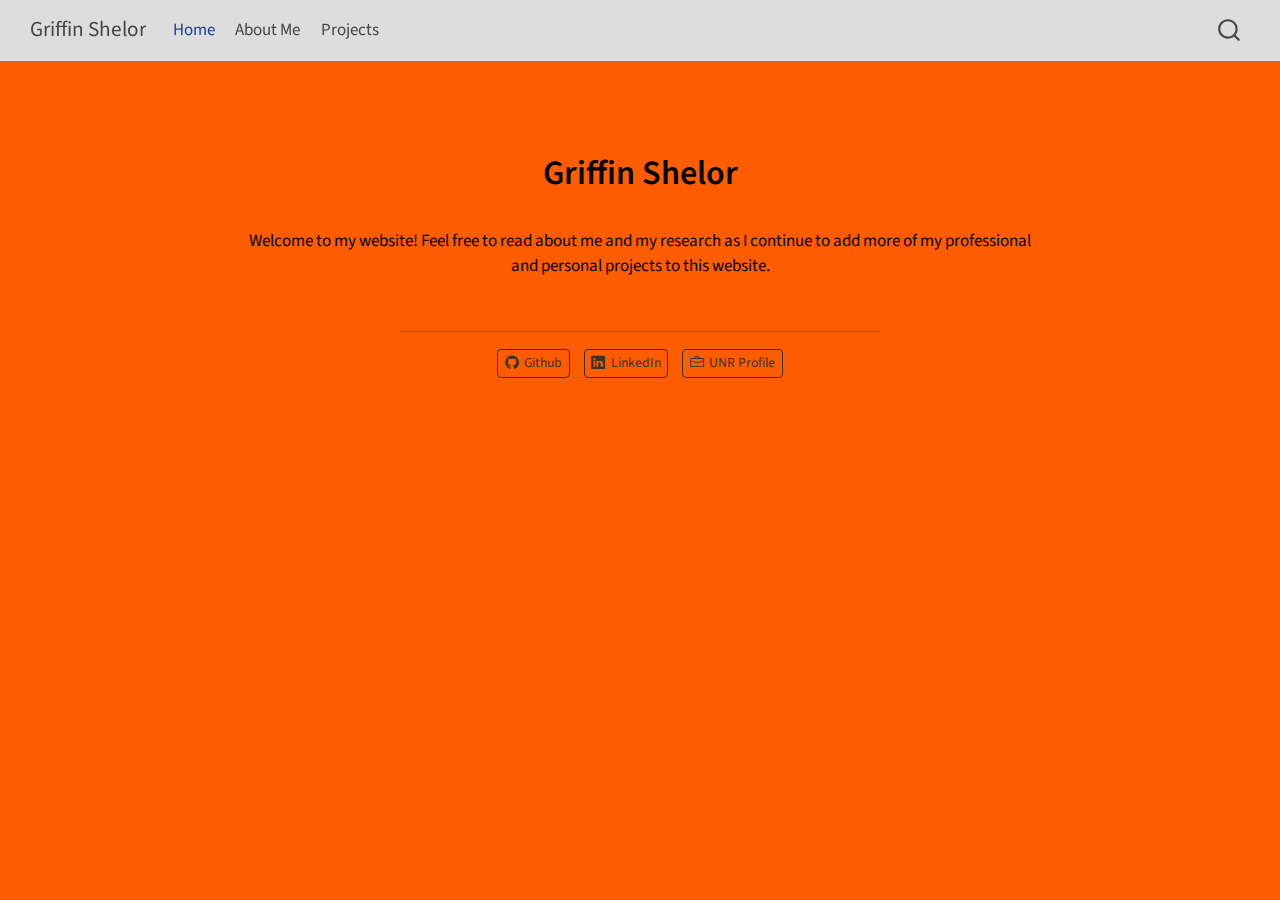
<file: docs/index.html>
<!DOCTYPE html>
<html xmlns="http://www.w3.org/1999/xhtml" lang="en" xml:lang="en"><head>

<meta charset="utf-8">
<meta name="generator" content="quarto-1.4.549">

<meta name="viewport" content="width=device-width, initial-scale=1.0, user-scalable=yes">


<title>Griffin Shelor</title>
<style>
code{white-space: pre-wrap;}
span.smallcaps{font-variant: small-caps;}
div.columns{display: flex; gap: min(4vw, 1.5em);}
div.column{flex: auto; overflow-x: auto;}
div.hanging-indent{margin-left: 1.5em; text-indent: -1.5em;}
ul.task-list{list-style: none;}
ul.task-list li input[type="checkbox"] {
  width: 0.8em;
  margin: 0 0.8em 0.2em -1em; /* quarto-specific, see https://github.com/quarto-dev/quarto-cli/issues/4556 */ 
  vertical-align: middle;
}
</style>


<script src="site_libs/quarto-nav/quarto-nav.js"></script>
<script src="site_libs/quarto-nav/headroom.min.js"></script>
<script src="site_libs/clipboard/clipboard.min.js"></script>
<script src="site_libs/quarto-search/autocomplete.umd.js"></script>
<script src="site_libs/quarto-search/fuse.min.js"></script>
<script src="site_libs/quarto-search/quarto-search.js"></script>
<meta name="quarto:offset" content="./">
<script src="site_libs/quarto-html/quarto.js"></script>
<script src="site_libs/quarto-html/popper.min.js"></script>
<script src="site_libs/quarto-html/tippy.umd.min.js"></script>
<link href="site_libs/quarto-html/tippy.css" rel="stylesheet">
<link href="site_libs/quarto-html/quarto-syntax-highlighting.css" rel="stylesheet" id="quarto-text-highlighting-styles">
<script src="site_libs/bootstrap/bootstrap.min.js"></script>
<link href="site_libs/bootstrap/bootstrap-icons.css" rel="stylesheet">
<link href="site_libs/bootstrap/bootstrap.min.css" rel="stylesheet" id="quarto-bootstrap" data-mode="light">
<script id="quarto-search-options" type="application/json">{
  "location": "navbar",
  "copy-button": false,
  "collapse-after": 3,
  "panel-placement": "end",
  "type": "overlay",
  "limit": 50,
  "keyboard-shortcut": [
    "f",
    "/",
    "s"
  ],
  "show-item-context": false,
  "language": {
    "search-no-results-text": "No results",
    "search-matching-documents-text": "matching documents",
    "search-copy-link-title": "Copy link to search",
    "search-hide-matches-text": "Hide additional matches",
    "search-more-match-text": "more match in this document",
    "search-more-matches-text": "more matches in this document",
    "search-clear-button-title": "Clear",
    "search-text-placeholder": "",
    "search-detached-cancel-button-title": "Cancel",
    "search-submit-button-title": "Submit",
    "search-label": "Search"
  }
}</script>


<link rel="stylesheet" href="styles.css">
</head>

<body class="nav-fixed fullcontent">

<div id="quarto-search-results"></div>
  <header id="quarto-header" class="headroom fixed-top">
    <nav class="navbar navbar-expand-lg " data-bs-theme="dark">
      <div class="navbar-container container-fluid">
      <div class="navbar-brand-container mx-auto">
    <a class="navbar-brand" href="./index.html">
    <span class="navbar-title">Griffin Shelor</span>
    </a>
  </div>
            <div id="quarto-search" class="" title="Search"></div>
          <button class="navbar-toggler" type="button" data-bs-toggle="collapse" data-bs-target="#navbarCollapse" aria-controls="navbarCollapse" aria-expanded="false" aria-label="Toggle navigation" onclick="if (window.quartoToggleHeadroom) { window.quartoToggleHeadroom(); }">
  <span class="navbar-toggler-icon"></span>
</button>
          <div class="collapse navbar-collapse" id="navbarCollapse">
            <ul class="navbar-nav navbar-nav-scroll me-auto">
  <li class="nav-item">
    <a class="nav-link active" href="./index.html" aria-current="page"> 
<span class="menu-text">Home</span></a>
  </li>  
  <li class="nav-item">
    <a class="nav-link" href="./about.html"> 
<span class="menu-text">About Me</span></a>
  </li>  
  <li class="nav-item">
    <a class="nav-link" href="./projects.html"> 
<span class="menu-text">Projects</span></a>
  </li>  
</ul>
          </div> <!-- /navcollapse -->
          <div class="quarto-navbar-tools">
</div>
      </div> <!-- /container-fluid -->
    </nav>
</header>
<!-- content -->
<div id="quarto-content" class="quarto-container page-columns page-rows-contents page-layout-article page-navbar">
<!-- sidebar -->
<!-- margin-sidebar -->
    
<!-- main -->
<div class="quarto-about-jolla content">
 <header id="title-block-header" class="quarto-title-block default">
<div class="quarto-title">
<h1 class="title">Griffin Shelor</h1>
</div>
<div class="quarto-title-meta">
  </div>
</header><main class="content" id="quarto-document-content">
<p>Welcome to my website! Feel free to read about me and my research as I continue to add more of my professional and personal projects to this website.</p>


</main> 
  <hr class="about-sep">
   <div class="about-links">
  <a href="https://github.com/gshelor" class="about-link" rel="" target="">
    <i class="bi bi-github"></i>
     <span class="about-link-text">Github</span>
  </a>
  <a href="https://www.linkedin.com/in/griffinshelor/" class="about-link" rel="" target="">
    <i class="bi bi-linkedin"></i>
     <span class="about-link-text">LinkedIn</span>
  </a>
  <a href="https://www.unr.edu/geography/people/griffin-shelor" class="about-link" rel="" target="">
    <i class="bi bi-briefcase"></i>
     <span class="about-link-text">UNR Profile</span>
  </a>
</div>
</div>
 <!-- /main -->
<script id="quarto-html-after-body" type="application/javascript">
window.document.addEventListener("DOMContentLoaded", function (event) {
  const toggleBodyColorMode = (bsSheetEl) => {
    const mode = bsSheetEl.getAttribute("data-mode");
    const bodyEl = window.document.querySelector("body");
    if (mode === "dark") {
      bodyEl.classList.add("quarto-dark");
      bodyEl.classList.remove("quarto-light");
    } else {
      bodyEl.classList.add("quarto-light");
      bodyEl.classList.remove("quarto-dark");
    }
  }
  const toggleBodyColorPrimary = () => {
    const bsSheetEl = window.document.querySelector("link#quarto-bootstrap");
    if (bsSheetEl) {
      toggleBodyColorMode(bsSheetEl);
    }
  }
  toggleBodyColorPrimary();  
  const isCodeAnnotation = (el) => {
    for (const clz of el.classList) {
      if (clz.startsWith('code-annotation-')) {                     
        return true;
      }
    }
    return false;
  }
  const clipboard = new window.ClipboardJS('.code-copy-button', {
    text: function(trigger) {
      const codeEl = trigger.previousElementSibling.cloneNode(true);
      for (const childEl of codeEl.children) {
        if (isCodeAnnotation(childEl)) {
          childEl.remove();
        }
      }
      return codeEl.innerText;
    }
  });
  clipboard.on('success', function(e) {
    // button target
    const button = e.trigger;
    // don't keep focus
    button.blur();
    // flash "checked"
    button.classList.add('code-copy-button-checked');
    var currentTitle = button.getAttribute("title");
    button.setAttribute("title", "Copied!");
    let tooltip;
    if (window.bootstrap) {
      button.setAttribute("data-bs-toggle", "tooltip");
      button.setAttribute("data-bs-placement", "left");
      button.setAttribute("data-bs-title", "Copied!");
      tooltip = new bootstrap.Tooltip(button, 
        { trigger: "manual", 
          customClass: "code-copy-button-tooltip",
          offset: [0, -8]});
      tooltip.show();    
    }
    setTimeout(function() {
      if (tooltip) {
        tooltip.hide();
        button.removeAttribute("data-bs-title");
        button.removeAttribute("data-bs-toggle");
        button.removeAttribute("data-bs-placement");
      }
      button.setAttribute("title", currentTitle);
      button.classList.remove('code-copy-button-checked');
    }, 1000);
    // clear code selection
    e.clearSelection();
  });
  function tippyHover(el, contentFn, onTriggerFn, onUntriggerFn) {
    const config = {
      allowHTML: true,
      maxWidth: 500,
      delay: 100,
      arrow: false,
      appendTo: function(el) {
          return el.parentElement;
      },
      interactive: true,
      interactiveBorder: 10,
      theme: 'quarto',
      placement: 'bottom-start',
    };
    if (contentFn) {
      config.content = contentFn;
    }
    if (onTriggerFn) {
      config.onTrigger = onTriggerFn;
    }
    if (onUntriggerFn) {
      config.onUntrigger = onUntriggerFn;
    }
    window.tippy(el, config); 
  }
  const noterefs = window.document.querySelectorAll('a[role="doc-noteref"]');
  for (var i=0; i<noterefs.length; i++) {
    const ref = noterefs[i];
    tippyHover(ref, function() {
      // use id or data attribute instead here
      let href = ref.getAttribute('data-footnote-href') || ref.getAttribute('href');
      try { href = new URL(href).hash; } catch {}
      const id = href.replace(/^#\/?/, "");
      const note = window.document.getElementById(id);
      return note.innerHTML;
    });
  }
  const xrefs = window.document.querySelectorAll('a.quarto-xref');
  const processXRef = (id, note) => {
    // Strip column container classes
    const stripColumnClz = (el) => {
      el.classList.remove("page-full", "page-columns");
      if (el.children) {
        for (const child of el.children) {
          stripColumnClz(child);
        }
      }
    }
    stripColumnClz(note)
    if (id === null || id.startsWith('sec-')) {
      // Special case sections, only their first couple elements
      const container = document.createElement("div");
      if (note.children && note.children.length > 2) {
        container.appendChild(note.children[0].cloneNode(true));
        for (let i = 1; i < note.children.length; i++) {
          const child = note.children[i];
          if (child.tagName === "P" && child.innerText === "") {
            continue;
          } else {
            container.appendChild(child.cloneNode(true));
            break;
          }
        }
        if (window.Quarto?.typesetMath) {
          window.Quarto.typesetMath(container);
        }
        return container.innerHTML
      } else {
        if (window.Quarto?.typesetMath) {
          window.Quarto.typesetMath(note);
        }
        return note.innerHTML;
      }
    } else {
      // Remove any anchor links if they are present
      const anchorLink = note.querySelector('a.anchorjs-link');
      if (anchorLink) {
        anchorLink.remove();
      }
      if (window.Quarto?.typesetMath) {
        window.Quarto.typesetMath(note);
      }
      // TODO in 1.5, we should make sure this works without a callout special case
      if (note.classList.contains("callout")) {
        return note.outerHTML;
      } else {
        return note.innerHTML;
      }
    }
  }
  for (var i=0; i<xrefs.length; i++) {
    const xref = xrefs[i];
    tippyHover(xref, undefined, function(instance) {
      instance.disable();
      let url = xref.getAttribute('href');
      let hash = undefined; 
      if (url.startsWith('#')) {
        hash = url;
      } else {
        try { hash = new URL(url).hash; } catch {}
      }
      if (hash) {
        const id = hash.replace(/^#\/?/, "");
        const note = window.document.getElementById(id);
        if (note !== null) {
          try {
            const html = processXRef(id, note.cloneNode(true));
            instance.setContent(html);
          } finally {
            instance.enable();
            instance.show();
          }
        } else {
          // See if we can fetch this
          fetch(url.split('#')[0])
          .then(res => res.text())
          .then(html => {
            const parser = new DOMParser();
            const htmlDoc = parser.parseFromString(html, "text/html");
            const note = htmlDoc.getElementById(id);
            if (note !== null) {
              const html = processXRef(id, note);
              instance.setContent(html);
            } 
          }).finally(() => {
            instance.enable();
            instance.show();
          });
        }
      } else {
        // See if we can fetch a full url (with no hash to target)
        // This is a special case and we should probably do some content thinning / targeting
        fetch(url)
        .then(res => res.text())
        .then(html => {
          const parser = new DOMParser();
          const htmlDoc = parser.parseFromString(html, "text/html");
          const note = htmlDoc.querySelector('main.content');
          if (note !== null) {
            // This should only happen for chapter cross references
            // (since there is no id in the URL)
            // remove the first header
            if (note.children.length > 0 && note.children[0].tagName === "HEADER") {
              note.children[0].remove();
            }
            const html = processXRef(null, note);
            instance.setContent(html);
          } 
        }).finally(() => {
          instance.enable();
          instance.show();
        });
      }
    }, function(instance) {
    });
  }
      let selectedAnnoteEl;
      const selectorForAnnotation = ( cell, annotation) => {
        let cellAttr = 'data-code-cell="' + cell + '"';
        let lineAttr = 'data-code-annotation="' +  annotation + '"';
        const selector = 'span[' + cellAttr + '][' + lineAttr + ']';
        return selector;
      }
      const selectCodeLines = (annoteEl) => {
        const doc = window.document;
        const targetCell = annoteEl.getAttribute("data-target-cell");
        const targetAnnotation = annoteEl.getAttribute("data-target-annotation");
        const annoteSpan = window.document.querySelector(selectorForAnnotation(targetCell, targetAnnotation));
        const lines = annoteSpan.getAttribute("data-code-lines").split(",");
        const lineIds = lines.map((line) => {
          return targetCell + "-" + line;
        })
        let top = null;
        let height = null;
        let parent = null;
        if (lineIds.length > 0) {
            //compute the position of the single el (top and bottom and make a div)
            const el = window.document.getElementById(lineIds[0]);
            top = el.offsetTop;
            height = el.offsetHeight;
            parent = el.parentElement.parentElement;
          if (lineIds.length > 1) {
            const lastEl = window.document.getElementById(lineIds[lineIds.length - 1]);
            const bottom = lastEl.offsetTop + lastEl.offsetHeight;
            height = bottom - top;
          }
          if (top !== null && height !== null && parent !== null) {
            // cook up a div (if necessary) and position it 
            let div = window.document.getElementById("code-annotation-line-highlight");
            if (div === null) {
              div = window.document.createElement("div");
              div.setAttribute("id", "code-annotation-line-highlight");
              div.style.position = 'absolute';
              parent.appendChild(div);
            }
            div.style.top = top - 2 + "px";
            div.style.height = height + 4 + "px";
            div.style.left = 0;
            let gutterDiv = window.document.getElementById("code-annotation-line-highlight-gutter");
            if (gutterDiv === null) {
              gutterDiv = window.document.createElement("div");
              gutterDiv.setAttribute("id", "code-annotation-line-highlight-gutter");
              gutterDiv.style.position = 'absolute';
              const codeCell = window.document.getElementById(targetCell);
              const gutter = codeCell.querySelector('.code-annotation-gutter');
              gutter.appendChild(gutterDiv);
            }
            gutterDiv.style.top = top - 2 + "px";
            gutterDiv.style.height = height + 4 + "px";
          }
          selectedAnnoteEl = annoteEl;
        }
      };
      const unselectCodeLines = () => {
        const elementsIds = ["code-annotation-line-highlight", "code-annotation-line-highlight-gutter"];
        elementsIds.forEach((elId) => {
          const div = window.document.getElementById(elId);
          if (div) {
            div.remove();
          }
        });
        selectedAnnoteEl = undefined;
      };
        // Handle positioning of the toggle
    window.addEventListener(
      "resize",
      throttle(() => {
        elRect = undefined;
        if (selectedAnnoteEl) {
          selectCodeLines(selectedAnnoteEl);
        }
      }, 10)
    );
    function throttle(fn, ms) {
    let throttle = false;
    let timer;
      return (...args) => {
        if(!throttle) { // first call gets through
            fn.apply(this, args);
            throttle = true;
        } else { // all the others get throttled
            if(timer) clearTimeout(timer); // cancel #2
            timer = setTimeout(() => {
              fn.apply(this, args);
              timer = throttle = false;
            }, ms);
        }
      };
    }
      // Attach click handler to the DT
      const annoteDls = window.document.querySelectorAll('dt[data-target-cell]');
      for (const annoteDlNode of annoteDls) {
        annoteDlNode.addEventListener('click', (event) => {
          const clickedEl = event.target;
          if (clickedEl !== selectedAnnoteEl) {
            unselectCodeLines();
            const activeEl = window.document.querySelector('dt[data-target-cell].code-annotation-active');
            if (activeEl) {
              activeEl.classList.remove('code-annotation-active');
            }
            selectCodeLines(clickedEl);
            clickedEl.classList.add('code-annotation-active');
          } else {
            // Unselect the line
            unselectCodeLines();
            clickedEl.classList.remove('code-annotation-active');
          }
        });
      }
  const findCites = (el) => {
    const parentEl = el.parentElement;
    if (parentEl) {
      const cites = parentEl.dataset.cites;
      if (cites) {
        return {
          el,
          cites: cites.split(' ')
        };
      } else {
        return findCites(el.parentElement)
      }
    } else {
      return undefined;
    }
  };
  var bibliorefs = window.document.querySelectorAll('a[role="doc-biblioref"]');
  for (var i=0; i<bibliorefs.length; i++) {
    const ref = bibliorefs[i];
    const citeInfo = findCites(ref);
    if (citeInfo) {
      tippyHover(citeInfo.el, function() {
        var popup = window.document.createElement('div');
        citeInfo.cites.forEach(function(cite) {
          var citeDiv = window.document.createElement('div');
          citeDiv.classList.add('hanging-indent');
          citeDiv.classList.add('csl-entry');
          var biblioDiv = window.document.getElementById('ref-' + cite);
          if (biblioDiv) {
            citeDiv.innerHTML = biblioDiv.innerHTML;
          }
          popup.appendChild(citeDiv);
        });
        return popup.innerHTML;
      });
    }
  }
});
</script>
</div> <!-- /content -->




</body></html>
</file>
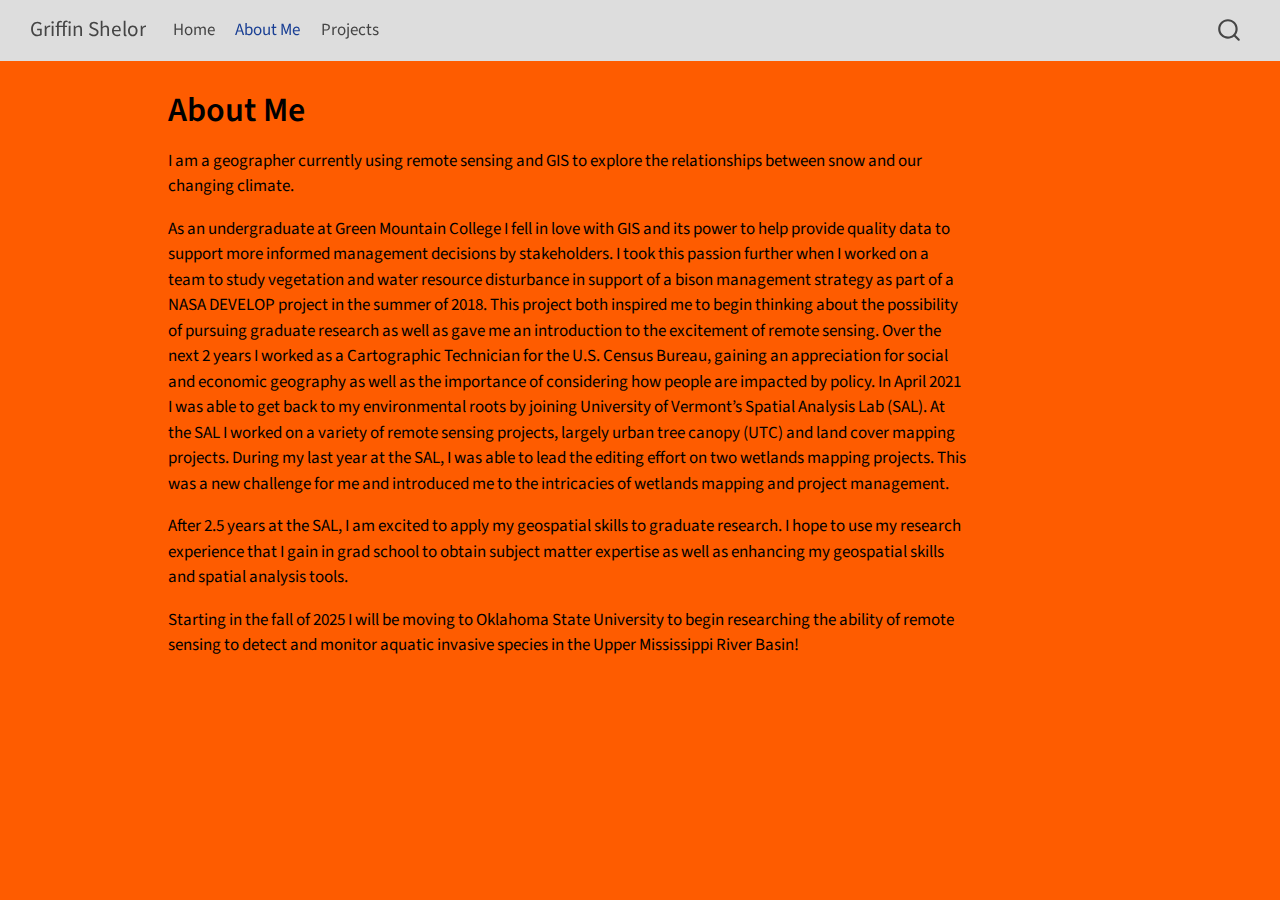
<file: docs/about.html>
<!DOCTYPE html>
<html xmlns="http://www.w3.org/1999/xhtml" lang="en" xml:lang="en"><head>

<meta charset="utf-8">
<meta name="generator" content="quarto-1.4.549">

<meta name="viewport" content="width=device-width, initial-scale=1.0, user-scalable=yes">


<title>Griffin Shelor - About Me</title>
<style>
code{white-space: pre-wrap;}
span.smallcaps{font-variant: small-caps;}
div.columns{display: flex; gap: min(4vw, 1.5em);}
div.column{flex: auto; overflow-x: auto;}
div.hanging-indent{margin-left: 1.5em; text-indent: -1.5em;}
ul.task-list{list-style: none;}
ul.task-list li input[type="checkbox"] {
  width: 0.8em;
  margin: 0 0.8em 0.2em -1em; /* quarto-specific, see https://github.com/quarto-dev/quarto-cli/issues/4556 */ 
  vertical-align: middle;
}
</style>


<script src="site_libs/quarto-nav/quarto-nav.js"></script>
<script src="site_libs/quarto-nav/headroom.min.js"></script>
<script src="site_libs/clipboard/clipboard.min.js"></script>
<script src="site_libs/quarto-search/autocomplete.umd.js"></script>
<script src="site_libs/quarto-search/fuse.min.js"></script>
<script src="site_libs/quarto-search/quarto-search.js"></script>
<meta name="quarto:offset" content="./">
<script src="site_libs/quarto-html/quarto.js"></script>
<script src="site_libs/quarto-html/popper.min.js"></script>
<script src="site_libs/quarto-html/tippy.umd.min.js"></script>
<script src="site_libs/quarto-html/anchor.min.js"></script>
<link href="site_libs/quarto-html/tippy.css" rel="stylesheet">
<link href="site_libs/quarto-html/quarto-syntax-highlighting.css" rel="stylesheet" id="quarto-text-highlighting-styles">
<script src="site_libs/bootstrap/bootstrap.min.js"></script>
<link href="site_libs/bootstrap/bootstrap-icons.css" rel="stylesheet">
<link href="site_libs/bootstrap/bootstrap.min.css" rel="stylesheet" id="quarto-bootstrap" data-mode="light">
<script id="quarto-search-options" type="application/json">{
  "location": "navbar",
  "copy-button": false,
  "collapse-after": 3,
  "panel-placement": "end",
  "type": "overlay",
  "limit": 50,
  "keyboard-shortcut": [
    "f",
    "/",
    "s"
  ],
  "show-item-context": false,
  "language": {
    "search-no-results-text": "No results",
    "search-matching-documents-text": "matching documents",
    "search-copy-link-title": "Copy link to search",
    "search-hide-matches-text": "Hide additional matches",
    "search-more-match-text": "more match in this document",
    "search-more-matches-text": "more matches in this document",
    "search-clear-button-title": "Clear",
    "search-text-placeholder": "",
    "search-detached-cancel-button-title": "Cancel",
    "search-submit-button-title": "Submit",
    "search-label": "Search"
  }
}</script>


<link rel="stylesheet" href="styles.css">
</head>

<body class="nav-fixed">

<div id="quarto-search-results"></div>
  <header id="quarto-header" class="headroom fixed-top">
    <nav class="navbar navbar-expand-lg " data-bs-theme="dark">
      <div class="navbar-container container-fluid">
      <div class="navbar-brand-container mx-auto">
    <a class="navbar-brand" href="./index.html">
    <span class="navbar-title">Griffin Shelor</span>
    </a>
  </div>
            <div id="quarto-search" class="" title="Search"></div>
          <button class="navbar-toggler" type="button" data-bs-toggle="collapse" data-bs-target="#navbarCollapse" aria-controls="navbarCollapse" aria-expanded="false" aria-label="Toggle navigation" onclick="if (window.quartoToggleHeadroom) { window.quartoToggleHeadroom(); }">
  <span class="navbar-toggler-icon"></span>
</button>
          <div class="collapse navbar-collapse" id="navbarCollapse">
            <ul class="navbar-nav navbar-nav-scroll me-auto">
  <li class="nav-item">
    <a class="nav-link" href="./index.html"> 
<span class="menu-text">Home</span></a>
  </li>  
  <li class="nav-item">
    <a class="nav-link active" href="./about.html" aria-current="page"> 
<span class="menu-text">About Me</span></a>
  </li>  
  <li class="nav-item">
    <a class="nav-link" href="./projects.html"> 
<span class="menu-text">Projects</span></a>
  </li>  
</ul>
          </div> <!-- /navcollapse -->
          <div class="quarto-navbar-tools">
</div>
      </div> <!-- /container-fluid -->
    </nav>
</header>
<!-- content -->
<div id="quarto-content" class="quarto-container page-columns page-rows-contents page-layout-article page-navbar">
<!-- sidebar -->
<!-- margin-sidebar -->
    <div id="quarto-margin-sidebar" class="sidebar margin-sidebar">
        
    </div>
<!-- main -->
<main class="content" id="quarto-document-content">

<header id="title-block-header" class="quarto-title-block default">
<div class="quarto-title">
<h1 class="title">About Me</h1>
</div>



<div class="quarto-title-meta">

    
  
    
  </div>
  


</header>


<p>I am a geographer currently using remote sensing and GIS to explore the relationships between snow and our changing climate.</p>
<p>As an undergraduate at Green Mountain College I fell in love with GIS and its power to help provide quality data to support more informed management decisions by stakeholders. I took this passion further when I worked on a team to study vegetation and water resource disturbance in support of a bison management strategy as part of a NASA DEVELOP project in the summer of 2018. This project both inspired me to begin thinking about the possibility of pursuing graduate research as well as gave me an introduction to the excitement of remote sensing. Over the next 2 years I worked as a Cartographic Technician for the U.S. Census Bureau, gaining an appreciation for social and economic geography as well as the importance of considering how people are impacted by policy. In April 2021 I was able to get back to my environmental roots by joining University of Vermont’s Spatial Analysis Lab (SAL). At the SAL I worked on a variety of remote sensing projects, largely urban tree canopy (UTC) and land cover mapping projects. During my last year at the SAL, I was able to lead the editing effort on two wetlands mapping projects. This was a new challenge for me and introduced me to the intricacies of wetlands mapping and project management.</p>
<p>After 2.5 years at the SAL, I am excited to apply my geospatial skills to graduate research. I hope to use my research experience that I gain in grad school to obtain subject matter expertise as well as enhancing my geospatial skills and spatial analysis tools.</p>
<p>Starting in the fall of 2025 I will be moving to Oklahoma State University to begin researching the ability of remote sensing to detect and monitor aquatic invasive species in the Upper Mississippi River Basin!</p>



</main> <!-- /main -->
<script id="quarto-html-after-body" type="application/javascript">
window.document.addEventListener("DOMContentLoaded", function (event) {
  const toggleBodyColorMode = (bsSheetEl) => {
    const mode = bsSheetEl.getAttribute("data-mode");
    const bodyEl = window.document.querySelector("body");
    if (mode === "dark") {
      bodyEl.classList.add("quarto-dark");
      bodyEl.classList.remove("quarto-light");
    } else {
      bodyEl.classList.add("quarto-light");
      bodyEl.classList.remove("quarto-dark");
    }
  }
  const toggleBodyColorPrimary = () => {
    const bsSheetEl = window.document.querySelector("link#quarto-bootstrap");
    if (bsSheetEl) {
      toggleBodyColorMode(bsSheetEl);
    }
  }
  toggleBodyColorPrimary();  
  const icon = "";
  const anchorJS = new window.AnchorJS();
  anchorJS.options = {
    placement: 'right',
    icon: icon
  };
  anchorJS.add('.anchored');
  const isCodeAnnotation = (el) => {
    for (const clz of el.classList) {
      if (clz.startsWith('code-annotation-')) {                     
        return true;
      }
    }
    return false;
  }
  const clipboard = new window.ClipboardJS('.code-copy-button', {
    text: function(trigger) {
      const codeEl = trigger.previousElementSibling.cloneNode(true);
      for (const childEl of codeEl.children) {
        if (isCodeAnnotation(childEl)) {
          childEl.remove();
        }
      }
      return codeEl.innerText;
    }
  });
  clipboard.on('success', function(e) {
    // button target
    const button = e.trigger;
    // don't keep focus
    button.blur();
    // flash "checked"
    button.classList.add('code-copy-button-checked');
    var currentTitle = button.getAttribute("title");
    button.setAttribute("title", "Copied!");
    let tooltip;
    if (window.bootstrap) {
      button.setAttribute("data-bs-toggle", "tooltip");
      button.setAttribute("data-bs-placement", "left");
      button.setAttribute("data-bs-title", "Copied!");
      tooltip = new bootstrap.Tooltip(button, 
        { trigger: "manual", 
          customClass: "code-copy-button-tooltip",
          offset: [0, -8]});
      tooltip.show();    
    }
    setTimeout(function() {
      if (tooltip) {
        tooltip.hide();
        button.removeAttribute("data-bs-title");
        button.removeAttribute("data-bs-toggle");
        button.removeAttribute("data-bs-placement");
      }
      button.setAttribute("title", currentTitle);
      button.classList.remove('code-copy-button-checked');
    }, 1000);
    // clear code selection
    e.clearSelection();
  });
  function tippyHover(el, contentFn, onTriggerFn, onUntriggerFn) {
    const config = {
      allowHTML: true,
      maxWidth: 500,
      delay: 100,
      arrow: false,
      appendTo: function(el) {
          return el.parentElement;
      },
      interactive: true,
      interactiveBorder: 10,
      theme: 'quarto',
      placement: 'bottom-start',
    };
    if (contentFn) {
      config.content = contentFn;
    }
    if (onTriggerFn) {
      config.onTrigger = onTriggerFn;
    }
    if (onUntriggerFn) {
      config.onUntrigger = onUntriggerFn;
    }
    window.tippy(el, config); 
  }
  const noterefs = window.document.querySelectorAll('a[role="doc-noteref"]');
  for (var i=0; i<noterefs.length; i++) {
    const ref = noterefs[i];
    tippyHover(ref, function() {
      // use id or data attribute instead here
      let href = ref.getAttribute('data-footnote-href') || ref.getAttribute('href');
      try { href = new URL(href).hash; } catch {}
      const id = href.replace(/^#\/?/, "");
      const note = window.document.getElementById(id);
      return note.innerHTML;
    });
  }
  const xrefs = window.document.querySelectorAll('a.quarto-xref');
  const processXRef = (id, note) => {
    // Strip column container classes
    const stripColumnClz = (el) => {
      el.classList.remove("page-full", "page-columns");
      if (el.children) {
        for (const child of el.children) {
          stripColumnClz(child);
        }
      }
    }
    stripColumnClz(note)
    if (id === null || id.startsWith('sec-')) {
      // Special case sections, only their first couple elements
      const container = document.createElement("div");
      if (note.children && note.children.length > 2) {
        container.appendChild(note.children[0].cloneNode(true));
        for (let i = 1; i < note.children.length; i++) {
          const child = note.children[i];
          if (child.tagName === "P" && child.innerText === "") {
            continue;
          } else {
            container.appendChild(child.cloneNode(true));
            break;
          }
        }
        if (window.Quarto?.typesetMath) {
          window.Quarto.typesetMath(container);
        }
        return container.innerHTML
      } else {
        if (window.Quarto?.typesetMath) {
          window.Quarto.typesetMath(note);
        }
        return note.innerHTML;
      }
    } else {
      // Remove any anchor links if they are present
      const anchorLink = note.querySelector('a.anchorjs-link');
      if (anchorLink) {
        anchorLink.remove();
      }
      if (window.Quarto?.typesetMath) {
        window.Quarto.typesetMath(note);
      }
      // TODO in 1.5, we should make sure this works without a callout special case
      if (note.classList.contains("callout")) {
        return note.outerHTML;
      } else {
        return note.innerHTML;
      }
    }
  }
  for (var i=0; i<xrefs.length; i++) {
    const xref = xrefs[i];
    tippyHover(xref, undefined, function(instance) {
      instance.disable();
      let url = xref.getAttribute('href');
      let hash = undefined; 
      if (url.startsWith('#')) {
        hash = url;
      } else {
        try { hash = new URL(url).hash; } catch {}
      }
      if (hash) {
        const id = hash.replace(/^#\/?/, "");
        const note = window.document.getElementById(id);
        if (note !== null) {
          try {
            const html = processXRef(id, note.cloneNode(true));
            instance.setContent(html);
          } finally {
            instance.enable();
            instance.show();
          }
        } else {
          // See if we can fetch this
          fetch(url.split('#')[0])
          .then(res => res.text())
          .then(html => {
            const parser = new DOMParser();
            const htmlDoc = parser.parseFromString(html, "text/html");
            const note = htmlDoc.getElementById(id);
            if (note !== null) {
              const html = processXRef(id, note);
              instance.setContent(html);
            } 
          }).finally(() => {
            instance.enable();
            instance.show();
          });
        }
      } else {
        // See if we can fetch a full url (with no hash to target)
        // This is a special case and we should probably do some content thinning / targeting
        fetch(url)
        .then(res => res.text())
        .then(html => {
          const parser = new DOMParser();
          const htmlDoc = parser.parseFromString(html, "text/html");
          const note = htmlDoc.querySelector('main.content');
          if (note !== null) {
            // This should only happen for chapter cross references
            // (since there is no id in the URL)
            // remove the first header
            if (note.children.length > 0 && note.children[0].tagName === "HEADER") {
              note.children[0].remove();
            }
            const html = processXRef(null, note);
            instance.setContent(html);
          } 
        }).finally(() => {
          instance.enable();
          instance.show();
        });
      }
    }, function(instance) {
    });
  }
      let selectedAnnoteEl;
      const selectorForAnnotation = ( cell, annotation) => {
        let cellAttr = 'data-code-cell="' + cell + '"';
        let lineAttr = 'data-code-annotation="' +  annotation + '"';
        const selector = 'span[' + cellAttr + '][' + lineAttr + ']';
        return selector;
      }
      const selectCodeLines = (annoteEl) => {
        const doc = window.document;
        const targetCell = annoteEl.getAttribute("data-target-cell");
        const targetAnnotation = annoteEl.getAttribute("data-target-annotation");
        const annoteSpan = window.document.querySelector(selectorForAnnotation(targetCell, targetAnnotation));
        const lines = annoteSpan.getAttribute("data-code-lines").split(",");
        const lineIds = lines.map((line) => {
          return targetCell + "-" + line;
        })
        let top = null;
        let height = null;
        let parent = null;
        if (lineIds.length > 0) {
            //compute the position of the single el (top and bottom and make a div)
            const el = window.document.getElementById(lineIds[0]);
            top = el.offsetTop;
            height = el.offsetHeight;
            parent = el.parentElement.parentElement;
          if (lineIds.length > 1) {
            const lastEl = window.document.getElementById(lineIds[lineIds.length - 1]);
            const bottom = lastEl.offsetTop + lastEl.offsetHeight;
            height = bottom - top;
          }
          if (top !== null && height !== null && parent !== null) {
            // cook up a div (if necessary) and position it 
            let div = window.document.getElementById("code-annotation-line-highlight");
            if (div === null) {
              div = window.document.createElement("div");
              div.setAttribute("id", "code-annotation-line-highlight");
              div.style.position = 'absolute';
              parent.appendChild(div);
            }
            div.style.top = top - 2 + "px";
            div.style.height = height + 4 + "px";
            div.style.left = 0;
            let gutterDiv = window.document.getElementById("code-annotation-line-highlight-gutter");
            if (gutterDiv === null) {
              gutterDiv = window.document.createElement("div");
              gutterDiv.setAttribute("id", "code-annotation-line-highlight-gutter");
              gutterDiv.style.position = 'absolute';
              const codeCell = window.document.getElementById(targetCell);
              const gutter = codeCell.querySelector('.code-annotation-gutter');
              gutter.appendChild(gutterDiv);
            }
            gutterDiv.style.top = top - 2 + "px";
            gutterDiv.style.height = height + 4 + "px";
          }
          selectedAnnoteEl = annoteEl;
        }
      };
      const unselectCodeLines = () => {
        const elementsIds = ["code-annotation-line-highlight", "code-annotation-line-highlight-gutter"];
        elementsIds.forEach((elId) => {
          const div = window.document.getElementById(elId);
          if (div) {
            div.remove();
          }
        });
        selectedAnnoteEl = undefined;
      };
        // Handle positioning of the toggle
    window.addEventListener(
      "resize",
      throttle(() => {
        elRect = undefined;
        if (selectedAnnoteEl) {
          selectCodeLines(selectedAnnoteEl);
        }
      }, 10)
    );
    function throttle(fn, ms) {
    let throttle = false;
    let timer;
      return (...args) => {
        if(!throttle) { // first call gets through
            fn.apply(this, args);
            throttle = true;
        } else { // all the others get throttled
            if(timer) clearTimeout(timer); // cancel #2
            timer = setTimeout(() => {
              fn.apply(this, args);
              timer = throttle = false;
            }, ms);
        }
      };
    }
      // Attach click handler to the DT
      const annoteDls = window.document.querySelectorAll('dt[data-target-cell]');
      for (const annoteDlNode of annoteDls) {
        annoteDlNode.addEventListener('click', (event) => {
          const clickedEl = event.target;
          if (clickedEl !== selectedAnnoteEl) {
            unselectCodeLines();
            const activeEl = window.document.querySelector('dt[data-target-cell].code-annotation-active');
            if (activeEl) {
              activeEl.classList.remove('code-annotation-active');
            }
            selectCodeLines(clickedEl);
            clickedEl.classList.add('code-annotation-active');
          } else {
            // Unselect the line
            unselectCodeLines();
            clickedEl.classList.remove('code-annotation-active');
          }
        });
      }
  const findCites = (el) => {
    const parentEl = el.parentElement;
    if (parentEl) {
      const cites = parentEl.dataset.cites;
      if (cites) {
        return {
          el,
          cites: cites.split(' ')
        };
      } else {
        return findCites(el.parentElement)
      }
    } else {
      return undefined;
    }
  };
  var bibliorefs = window.document.querySelectorAll('a[role="doc-biblioref"]');
  for (var i=0; i<bibliorefs.length; i++) {
    const ref = bibliorefs[i];
    const citeInfo = findCites(ref);
    if (citeInfo) {
      tippyHover(citeInfo.el, function() {
        var popup = window.document.createElement('div');
        citeInfo.cites.forEach(function(cite) {
          var citeDiv = window.document.createElement('div');
          citeDiv.classList.add('hanging-indent');
          citeDiv.classList.add('csl-entry');
          var biblioDiv = window.document.getElementById('ref-' + cite);
          if (biblioDiv) {
            citeDiv.innerHTML = biblioDiv.innerHTML;
          }
          popup.appendChild(citeDiv);
        });
        return popup.innerHTML;
      });
    }
  }
});
</script>
</div> <!-- /content -->




</body></html>
</file>
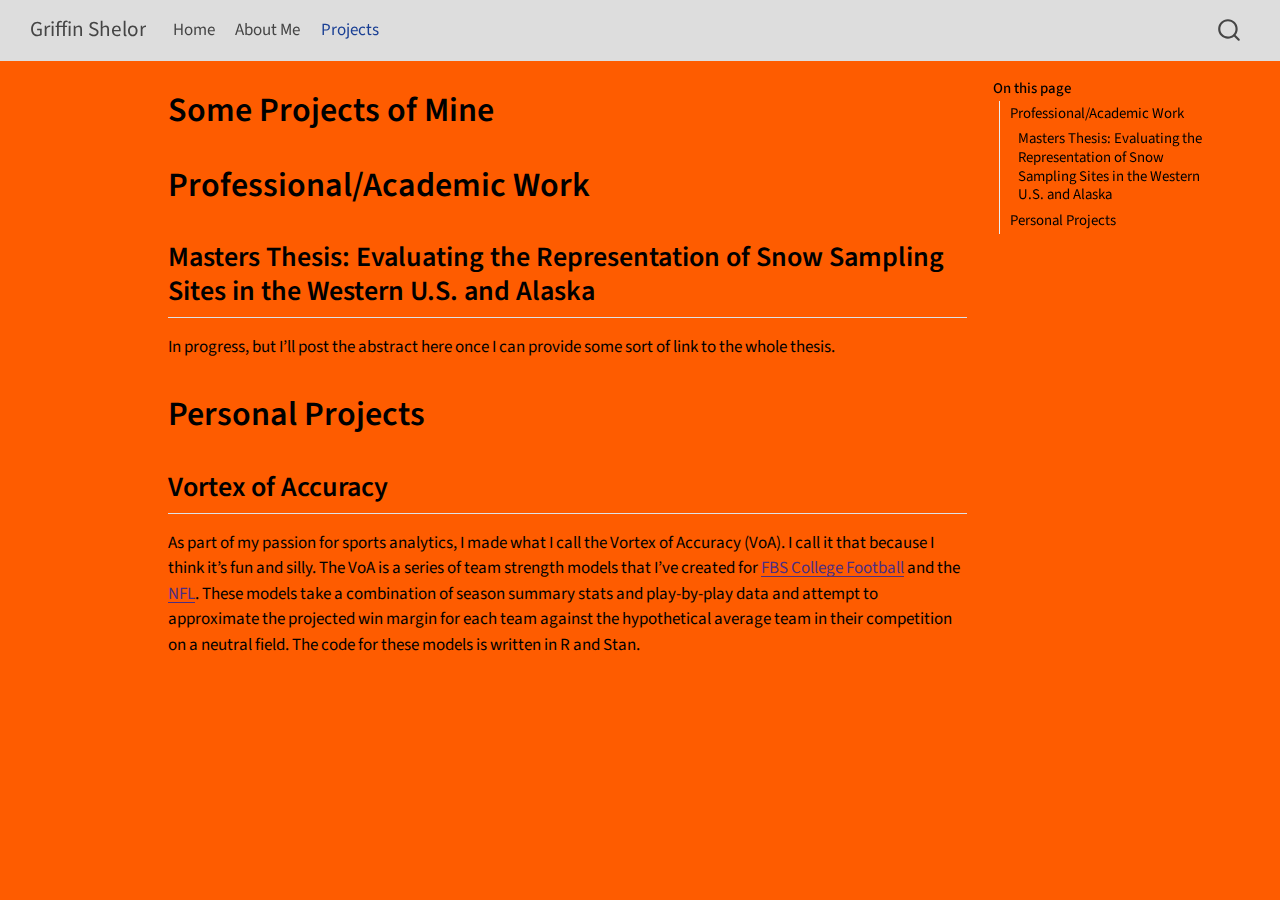
<file: docs/projects.html>
<!DOCTYPE html>
<html xmlns="http://www.w3.org/1999/xhtml" lang="en" xml:lang="en"><head>

<meta charset="utf-8">
<meta name="generator" content="quarto-1.4.549">

<meta name="viewport" content="width=device-width, initial-scale=1.0, user-scalable=yes">


<title>Griffin Shelor - Some Projects of Mine</title>
<style>
code{white-space: pre-wrap;}
span.smallcaps{font-variant: small-caps;}
div.columns{display: flex; gap: min(4vw, 1.5em);}
div.column{flex: auto; overflow-x: auto;}
div.hanging-indent{margin-left: 1.5em; text-indent: -1.5em;}
ul.task-list{list-style: none;}
ul.task-list li input[type="checkbox"] {
  width: 0.8em;
  margin: 0 0.8em 0.2em -1em; /* quarto-specific, see https://github.com/quarto-dev/quarto-cli/issues/4556 */ 
  vertical-align: middle;
}
</style>


<script src="site_libs/quarto-nav/quarto-nav.js"></script>
<script src="site_libs/quarto-nav/headroom.min.js"></script>
<script src="site_libs/clipboard/clipboard.min.js"></script>
<script src="site_libs/quarto-search/autocomplete.umd.js"></script>
<script src="site_libs/quarto-search/fuse.min.js"></script>
<script src="site_libs/quarto-search/quarto-search.js"></script>
<meta name="quarto:offset" content="./">
<script src="site_libs/quarto-html/quarto.js"></script>
<script src="site_libs/quarto-html/popper.min.js"></script>
<script src="site_libs/quarto-html/tippy.umd.min.js"></script>
<script src="site_libs/quarto-html/anchor.min.js"></script>
<link href="site_libs/quarto-html/tippy.css" rel="stylesheet">
<link href="site_libs/quarto-html/quarto-syntax-highlighting.css" rel="stylesheet" id="quarto-text-highlighting-styles">
<script src="site_libs/bootstrap/bootstrap.min.js"></script>
<link href="site_libs/bootstrap/bootstrap-icons.css" rel="stylesheet">
<link href="site_libs/bootstrap/bootstrap.min.css" rel="stylesheet" id="quarto-bootstrap" data-mode="light">
<script id="quarto-search-options" type="application/json">{
  "location": "navbar",
  "copy-button": false,
  "collapse-after": 3,
  "panel-placement": "end",
  "type": "overlay",
  "limit": 50,
  "keyboard-shortcut": [
    "f",
    "/",
    "s"
  ],
  "show-item-context": false,
  "language": {
    "search-no-results-text": "No results",
    "search-matching-documents-text": "matching documents",
    "search-copy-link-title": "Copy link to search",
    "search-hide-matches-text": "Hide additional matches",
    "search-more-match-text": "more match in this document",
    "search-more-matches-text": "more matches in this document",
    "search-clear-button-title": "Clear",
    "search-text-placeholder": "",
    "search-detached-cancel-button-title": "Cancel",
    "search-submit-button-title": "Submit",
    "search-label": "Search"
  }
}</script>


<link rel="stylesheet" href="styles.css">
</head>

<body class="nav-fixed">

<div id="quarto-search-results"></div>
  <header id="quarto-header" class="headroom fixed-top">
    <nav class="navbar navbar-expand-lg " data-bs-theme="dark">
      <div class="navbar-container container-fluid">
      <div class="navbar-brand-container mx-auto">
    <a class="navbar-brand" href="./index.html">
    <span class="navbar-title">Griffin Shelor</span>
    </a>
  </div>
            <div id="quarto-search" class="" title="Search"></div>
          <button class="navbar-toggler" type="button" data-bs-toggle="collapse" data-bs-target="#navbarCollapse" aria-controls="navbarCollapse" aria-expanded="false" aria-label="Toggle navigation" onclick="if (window.quartoToggleHeadroom) { window.quartoToggleHeadroom(); }">
  <span class="navbar-toggler-icon"></span>
</button>
          <div class="collapse navbar-collapse" id="navbarCollapse">
            <ul class="navbar-nav navbar-nav-scroll me-auto">
  <li class="nav-item">
    <a class="nav-link" href="./index.html"> 
<span class="menu-text">Home</span></a>
  </li>  
  <li class="nav-item">
    <a class="nav-link" href="./about.html"> 
<span class="menu-text">About Me</span></a>
  </li>  
  <li class="nav-item">
    <a class="nav-link active" href="./projects.html" aria-current="page"> 
<span class="menu-text">Projects</span></a>
  </li>  
</ul>
          </div> <!-- /navcollapse -->
          <div class="quarto-navbar-tools">
</div>
      </div> <!-- /container-fluid -->
    </nav>
</header>
<!-- content -->
<div id="quarto-content" class="quarto-container page-columns page-rows-contents page-layout-article page-navbar">
<!-- sidebar -->
<!-- margin-sidebar -->
    <div id="quarto-margin-sidebar" class="sidebar margin-sidebar">
        <nav id="TOC" role="doc-toc" class="toc-active">
    <h2 id="toc-title">On this page</h2>
   
  <ul>
  <li><a href="#professionalacademic-work" id="toc-professionalacademic-work" class="nav-link active" data-scroll-target="#professionalacademic-work">Professional/Academic Work</a>
  <ul class="collapse">
  <li><a href="#masters-thesis-evaluating-the-representation-of-snow-sampling-sites-in-the-western-u.s.-and-alaska" id="toc-masters-thesis-evaluating-the-representation-of-snow-sampling-sites-in-the-western-u.s.-and-alaska" class="nav-link" data-scroll-target="#masters-thesis-evaluating-the-representation-of-snow-sampling-sites-in-the-western-u.s.-and-alaska">Masters Thesis: Evaluating the Representation of Snow Sampling Sites in the Western U.S. and Alaska</a></li>
  </ul></li>
  <li><a href="#personal-projects" id="toc-personal-projects" class="nav-link" data-scroll-target="#personal-projects">Personal Projects</a>
  <ul class="collapse">
  <li><a href="#vortex-of-accuracy" id="toc-vortex-of-accuracy" class="nav-link" data-scroll-target="#vortex-of-accuracy">Vortex of Accuracy</a></li>
  </ul></li>
  </ul>
</nav>
    </div>
<!-- main -->
<main class="content" id="quarto-document-content">

<header id="title-block-header" class="quarto-title-block default">
<div class="quarto-title">
<h1 class="title">Some Projects of Mine</h1>
</div>



<div class="quarto-title-meta">

    
  
    
  </div>
  


</header>


<section id="professionalacademic-work" class="level1">
<h1>Professional/Academic Work</h1>
<section id="masters-thesis-evaluating-the-representation-of-snow-sampling-sites-in-the-western-u.s.-and-alaska" class="level2">
<h2 class="anchored" data-anchor-id="masters-thesis-evaluating-the-representation-of-snow-sampling-sites-in-the-western-u.s.-and-alaska">Masters Thesis: Evaluating the Representation of Snow Sampling Sites in the Western U.S. and Alaska</h2>
<p>In progress, but I’ll post the abstract here once I can provide some sort of link to the whole thesis.</p>
</section>
</section>
<section id="personal-projects" class="level1">
<h1>Personal Projects</h1>
<section id="vortex-of-accuracy" class="level2">
<h2 class="anchored" data-anchor-id="vortex-of-accuracy">Vortex of Accuracy</h2>
<p>As part of my passion for sports analytics, I made what I call the Vortex of Accuracy (VoA). I call it that because I think it’s fun and silly. The VoA is a series of team strength models that I’ve created for <a href="https://github.com/gshelor/CFB_VoA">FBS College Football</a> and the <a href="https://github.com/gshelor/NFL_VoA">NFL</a>. These models take a combination of season summary stats and play-by-play data and attempt to approximate the projected win margin for each team against the hypothetical average team in their competition on a neutral field. The code for these models is written in R and Stan.</p>


</section>
</section>

</main> <!-- /main -->
<script id="quarto-html-after-body" type="application/javascript">
window.document.addEventListener("DOMContentLoaded", function (event) {
  const toggleBodyColorMode = (bsSheetEl) => {
    const mode = bsSheetEl.getAttribute("data-mode");
    const bodyEl = window.document.querySelector("body");
    if (mode === "dark") {
      bodyEl.classList.add("quarto-dark");
      bodyEl.classList.remove("quarto-light");
    } else {
      bodyEl.classList.add("quarto-light");
      bodyEl.classList.remove("quarto-dark");
    }
  }
  const toggleBodyColorPrimary = () => {
    const bsSheetEl = window.document.querySelector("link#quarto-bootstrap");
    if (bsSheetEl) {
      toggleBodyColorMode(bsSheetEl);
    }
  }
  toggleBodyColorPrimary();  
  const icon = "";
  const anchorJS = new window.AnchorJS();
  anchorJS.options = {
    placement: 'right',
    icon: icon
  };
  anchorJS.add('.anchored');
  const isCodeAnnotation = (el) => {
    for (const clz of el.classList) {
      if (clz.startsWith('code-annotation-')) {                     
        return true;
      }
    }
    return false;
  }
  const clipboard = new window.ClipboardJS('.code-copy-button', {
    text: function(trigger) {
      const codeEl = trigger.previousElementSibling.cloneNode(true);
      for (const childEl of codeEl.children) {
        if (isCodeAnnotation(childEl)) {
          childEl.remove();
        }
      }
      return codeEl.innerText;
    }
  });
  clipboard.on('success', function(e) {
    // button target
    const button = e.trigger;
    // don't keep focus
    button.blur();
    // flash "checked"
    button.classList.add('code-copy-button-checked');
    var currentTitle = button.getAttribute("title");
    button.setAttribute("title", "Copied!");
    let tooltip;
    if (window.bootstrap) {
      button.setAttribute("data-bs-toggle", "tooltip");
      button.setAttribute("data-bs-placement", "left");
      button.setAttribute("data-bs-title", "Copied!");
      tooltip = new bootstrap.Tooltip(button, 
        { trigger: "manual", 
          customClass: "code-copy-button-tooltip",
          offset: [0, -8]});
      tooltip.show();    
    }
    setTimeout(function() {
      if (tooltip) {
        tooltip.hide();
        button.removeAttribute("data-bs-title");
        button.removeAttribute("data-bs-toggle");
        button.removeAttribute("data-bs-placement");
      }
      button.setAttribute("title", currentTitle);
      button.classList.remove('code-copy-button-checked');
    }, 1000);
    // clear code selection
    e.clearSelection();
  });
  function tippyHover(el, contentFn, onTriggerFn, onUntriggerFn) {
    const config = {
      allowHTML: true,
      maxWidth: 500,
      delay: 100,
      arrow: false,
      appendTo: function(el) {
          return el.parentElement;
      },
      interactive: true,
      interactiveBorder: 10,
      theme: 'quarto',
      placement: 'bottom-start',
    };
    if (contentFn) {
      config.content = contentFn;
    }
    if (onTriggerFn) {
      config.onTrigger = onTriggerFn;
    }
    if (onUntriggerFn) {
      config.onUntrigger = onUntriggerFn;
    }
    window.tippy(el, config); 
  }
  const noterefs = window.document.querySelectorAll('a[role="doc-noteref"]');
  for (var i=0; i<noterefs.length; i++) {
    const ref = noterefs[i];
    tippyHover(ref, function() {
      // use id or data attribute instead here
      let href = ref.getAttribute('data-footnote-href') || ref.getAttribute('href');
      try { href = new URL(href).hash; } catch {}
      const id = href.replace(/^#\/?/, "");
      const note = window.document.getElementById(id);
      return note.innerHTML;
    });
  }
  const xrefs = window.document.querySelectorAll('a.quarto-xref');
  const processXRef = (id, note) => {
    // Strip column container classes
    const stripColumnClz = (el) => {
      el.classList.remove("page-full", "page-columns");
      if (el.children) {
        for (const child of el.children) {
          stripColumnClz(child);
        }
      }
    }
    stripColumnClz(note)
    if (id === null || id.startsWith('sec-')) {
      // Special case sections, only their first couple elements
      const container = document.createElement("div");
      if (note.children && note.children.length > 2) {
        container.appendChild(note.children[0].cloneNode(true));
        for (let i = 1; i < note.children.length; i++) {
          const child = note.children[i];
          if (child.tagName === "P" && child.innerText === "") {
            continue;
          } else {
            container.appendChild(child.cloneNode(true));
            break;
          }
        }
        if (window.Quarto?.typesetMath) {
          window.Quarto.typesetMath(container);
        }
        return container.innerHTML
      } else {
        if (window.Quarto?.typesetMath) {
          window.Quarto.typesetMath(note);
        }
        return note.innerHTML;
      }
    } else {
      // Remove any anchor links if they are present
      const anchorLink = note.querySelector('a.anchorjs-link');
      if (anchorLink) {
        anchorLink.remove();
      }
      if (window.Quarto?.typesetMath) {
        window.Quarto.typesetMath(note);
      }
      // TODO in 1.5, we should make sure this works without a callout special case
      if (note.classList.contains("callout")) {
        return note.outerHTML;
      } else {
        return note.innerHTML;
      }
    }
  }
  for (var i=0; i<xrefs.length; i++) {
    const xref = xrefs[i];
    tippyHover(xref, undefined, function(instance) {
      instance.disable();
      let url = xref.getAttribute('href');
      let hash = undefined; 
      if (url.startsWith('#')) {
        hash = url;
      } else {
        try { hash = new URL(url).hash; } catch {}
      }
      if (hash) {
        const id = hash.replace(/^#\/?/, "");
        const note = window.document.getElementById(id);
        if (note !== null) {
          try {
            const html = processXRef(id, note.cloneNode(true));
            instance.setContent(html);
          } finally {
            instance.enable();
            instance.show();
          }
        } else {
          // See if we can fetch this
          fetch(url.split('#')[0])
          .then(res => res.text())
          .then(html => {
            const parser = new DOMParser();
            const htmlDoc = parser.parseFromString(html, "text/html");
            const note = htmlDoc.getElementById(id);
            if (note !== null) {
              const html = processXRef(id, note);
              instance.setContent(html);
            } 
          }).finally(() => {
            instance.enable();
            instance.show();
          });
        }
      } else {
        // See if we can fetch a full url (with no hash to target)
        // This is a special case and we should probably do some content thinning / targeting
        fetch(url)
        .then(res => res.text())
        .then(html => {
          const parser = new DOMParser();
          const htmlDoc = parser.parseFromString(html, "text/html");
          const note = htmlDoc.querySelector('main.content');
          if (note !== null) {
            // This should only happen for chapter cross references
            // (since there is no id in the URL)
            // remove the first header
            if (note.children.length > 0 && note.children[0].tagName === "HEADER") {
              note.children[0].remove();
            }
            const html = processXRef(null, note);
            instance.setContent(html);
          } 
        }).finally(() => {
          instance.enable();
          instance.show();
        });
      }
    }, function(instance) {
    });
  }
      let selectedAnnoteEl;
      const selectorForAnnotation = ( cell, annotation) => {
        let cellAttr = 'data-code-cell="' + cell + '"';
        let lineAttr = 'data-code-annotation="' +  annotation + '"';
        const selector = 'span[' + cellAttr + '][' + lineAttr + ']';
        return selector;
      }
      const selectCodeLines = (annoteEl) => {
        const doc = window.document;
        const targetCell = annoteEl.getAttribute("data-target-cell");
        const targetAnnotation = annoteEl.getAttribute("data-target-annotation");
        const annoteSpan = window.document.querySelector(selectorForAnnotation(targetCell, targetAnnotation));
        const lines = annoteSpan.getAttribute("data-code-lines").split(",");
        const lineIds = lines.map((line) => {
          return targetCell + "-" + line;
        })
        let top = null;
        let height = null;
        let parent = null;
        if (lineIds.length > 0) {
            //compute the position of the single el (top and bottom and make a div)
            const el = window.document.getElementById(lineIds[0]);
            top = el.offsetTop;
            height = el.offsetHeight;
            parent = el.parentElement.parentElement;
          if (lineIds.length > 1) {
            const lastEl = window.document.getElementById(lineIds[lineIds.length - 1]);
            const bottom = lastEl.offsetTop + lastEl.offsetHeight;
            height = bottom - top;
          }
          if (top !== null && height !== null && parent !== null) {
            // cook up a div (if necessary) and position it 
            let div = window.document.getElementById("code-annotation-line-highlight");
            if (div === null) {
              div = window.document.createElement("div");
              div.setAttribute("id", "code-annotation-line-highlight");
              div.style.position = 'absolute';
              parent.appendChild(div);
            }
            div.style.top = top - 2 + "px";
            div.style.height = height + 4 + "px";
            div.style.left = 0;
            let gutterDiv = window.document.getElementById("code-annotation-line-highlight-gutter");
            if (gutterDiv === null) {
              gutterDiv = window.document.createElement("div");
              gutterDiv.setAttribute("id", "code-annotation-line-highlight-gutter");
              gutterDiv.style.position = 'absolute';
              const codeCell = window.document.getElementById(targetCell);
              const gutter = codeCell.querySelector('.code-annotation-gutter');
              gutter.appendChild(gutterDiv);
            }
            gutterDiv.style.top = top - 2 + "px";
            gutterDiv.style.height = height + 4 + "px";
          }
          selectedAnnoteEl = annoteEl;
        }
      };
      const unselectCodeLines = () => {
        const elementsIds = ["code-annotation-line-highlight", "code-annotation-line-highlight-gutter"];
        elementsIds.forEach((elId) => {
          const div = window.document.getElementById(elId);
          if (div) {
            div.remove();
          }
        });
        selectedAnnoteEl = undefined;
      };
        // Handle positioning of the toggle
    window.addEventListener(
      "resize",
      throttle(() => {
        elRect = undefined;
        if (selectedAnnoteEl) {
          selectCodeLines(selectedAnnoteEl);
        }
      }, 10)
    );
    function throttle(fn, ms) {
    let throttle = false;
    let timer;
      return (...args) => {
        if(!throttle) { // first call gets through
            fn.apply(this, args);
            throttle = true;
        } else { // all the others get throttled
            if(timer) clearTimeout(timer); // cancel #2
            timer = setTimeout(() => {
              fn.apply(this, args);
              timer = throttle = false;
            }, ms);
        }
      };
    }
      // Attach click handler to the DT
      const annoteDls = window.document.querySelectorAll('dt[data-target-cell]');
      for (const annoteDlNode of annoteDls) {
        annoteDlNode.addEventListener('click', (event) => {
          const clickedEl = event.target;
          if (clickedEl !== selectedAnnoteEl) {
            unselectCodeLines();
            const activeEl = window.document.querySelector('dt[data-target-cell].code-annotation-active');
            if (activeEl) {
              activeEl.classList.remove('code-annotation-active');
            }
            selectCodeLines(clickedEl);
            clickedEl.classList.add('code-annotation-active');
          } else {
            // Unselect the line
            unselectCodeLines();
            clickedEl.classList.remove('code-annotation-active');
          }
        });
      }
  const findCites = (el) => {
    const parentEl = el.parentElement;
    if (parentEl) {
      const cites = parentEl.dataset.cites;
      if (cites) {
        return {
          el,
          cites: cites.split(' ')
        };
      } else {
        return findCites(el.parentElement)
      }
    } else {
      return undefined;
    }
  };
  var bibliorefs = window.document.querySelectorAll('a[role="doc-biblioref"]');
  for (var i=0; i<bibliorefs.length; i++) {
    const ref = bibliorefs[i];
    const citeInfo = findCites(ref);
    if (citeInfo) {
      tippyHover(citeInfo.el, function() {
        var popup = window.document.createElement('div');
        citeInfo.cites.forEach(function(cite) {
          var citeDiv = window.document.createElement('div');
          citeDiv.classList.add('hanging-indent');
          citeDiv.classList.add('csl-entry');
          var biblioDiv = window.document.getElementById('ref-' + cite);
          if (biblioDiv) {
            citeDiv.innerHTML = biblioDiv.innerHTML;
          }
          popup.appendChild(citeDiv);
        });
        return popup.innerHTML;
      });
    }
  }
});
</script>
</div> <!-- /content -->




</body></html>
</file>
<file: docs/site_libs/quarto-html/tippy.css>
.tippy-box[data-animation=fade][data-state=hidden]{opacity:0}[data-tippy-root]{max-width:calc(100vw - 10px)}.tippy-box{position:relative;background-color:#333;color:#fff;border-radius:4px;font-size:14px;line-height:1.4;white-space:normal;outline:0;transition-property:transform,visibility,opacity}.tippy-box[data-placement^=top]>.tippy-arrow{bottom:0}.tippy-box[data-placement^=top]>.tippy-arrow:before{bottom:-7px;left:0;border-width:8px 8px 0;border-top-color:initial;transform-origin:center top}.tippy-box[data-placement^=bottom]>.tippy-arrow{top:0}.tippy-box[data-placement^=bottom]>.tippy-arrow:before{top:-7px;left:0;border-width:0 8px 8px;border-bottom-color:initial;transform-origin:center bottom}.tippy-box[data-placement^=left]>.tippy-arrow{right:0}.tippy-box[data-placement^=left]>.tippy-arrow:before{border-width:8px 0 8px 8px;border-left-color:initial;right:-7px;transform-origin:center left}.tippy-box[data-placement^=right]>.tippy-arrow{left:0}.tippy-box[data-placement^=right]>.tippy-arrow:before{left:-7px;border-width:8px 8px 8px 0;border-right-color:initial;transform-origin:center right}.tippy-box[data-inertia][data-state=visible]{transition-timing-function:cubic-bezier(.54,1.5,.38,1.11)}.tippy-arrow{width:16px;height:16px;color:#333}.tippy-arrow:before{content:"";position:absolute;border-color:transparent;border-style:solid}.tippy-content{position:relative;padding:5px 9px;z-index:1}
</file>
<file: docs/site_libs/quarto-html/quarto-syntax-highlighting.css>
/* quarto syntax highlight colors */
:root {
  --quarto-hl-ot-color: #003B4F;
  --quarto-hl-at-color: #657422;
  --quarto-hl-ss-color: #20794D;
  --quarto-hl-an-color: #5E5E5E;
  --quarto-hl-fu-color: #4758AB;
  --quarto-hl-st-color: #20794D;
  --quarto-hl-cf-color: #003B4F;
  --quarto-hl-op-color: #5E5E5E;
  --quarto-hl-er-color: #AD0000;
  --quarto-hl-bn-color: #AD0000;
  --quarto-hl-al-color: #AD0000;
  --quarto-hl-va-color: #111111;
  --quarto-hl-bu-color: inherit;
  --quarto-hl-ex-color: inherit;
  --quarto-hl-pp-color: #AD0000;
  --quarto-hl-in-color: #5E5E5E;
  --quarto-hl-vs-color: #20794D;
  --quarto-hl-wa-color: #5E5E5E;
  --quarto-hl-do-color: #5E5E5E;
  --quarto-hl-im-color: #00769E;
  --quarto-hl-ch-color: #20794D;
  --quarto-hl-dt-color: #AD0000;
  --quarto-hl-fl-color: #AD0000;
  --quarto-hl-co-color: #5E5E5E;
  --quarto-hl-cv-color: #5E5E5E;
  --quarto-hl-cn-color: #8f5902;
  --quarto-hl-sc-color: #5E5E5E;
  --quarto-hl-dv-color: #AD0000;
  --quarto-hl-kw-color: #003B4F;
}

/* other quarto variables */
:root {
  --quarto-font-monospace: SFMono-Regular, Menlo, Monaco, Consolas, "Liberation Mono", "Courier New", monospace;
}

pre > code.sourceCode > span {
  color: #003B4F;
}

code span {
  color: #003B4F;
}

code.sourceCode > span {
  color: #003B4F;
}

div.sourceCode,
div.sourceCode pre.sourceCode {
  color: #003B4F;
}

code span.ot {
  color: #003B4F;
  font-style: inherit;
}

code span.at {
  color: #657422;
  font-style: inherit;
}

code span.ss {
  color: #20794D;
  font-style: inherit;
}

code span.an {
  color: #5E5E5E;
  font-style: inherit;
}

code span.fu {
  color: #4758AB;
  font-style: inherit;
}

code span.st {
  color: #20794D;
  font-style: inherit;
}

code span.cf {
  color: #003B4F;
  font-style: inherit;
}

code span.op {
  color: #5E5E5E;
  font-style: inherit;
}

code span.er {
  color: #AD0000;
  font-style: inherit;
}

code span.bn {
  color: #AD0000;
  font-style: inherit;
}

code span.al {
  color: #AD0000;
  font-style: inherit;
}

code span.va {
  color: #111111;
  font-style: inherit;
}

code span.bu {
  font-style: inherit;
}

code span.ex {
  font-style: inherit;
}

code span.pp {
  color: #AD0000;
  font-style: inherit;
}

code span.in {
  color: #5E5E5E;
  font-style: inherit;
}

code span.vs {
  color: #20794D;
  font-style: inherit;
}

code span.wa {
  color: #5E5E5E;
  font-style: italic;
}

code span.do {
  color: #5E5E5E;
  font-style: italic;
}

code span.im {
  color: #00769E;
  font-style: inherit;
}

code span.ch {
  color: #20794D;
  font-style: inherit;
}

code span.dt {
  color: #AD0000;
  font-style: inherit;
}

code span.fl {
  color: #AD0000;
  font-style: inherit;
}

code span.co {
  color: #5E5E5E;
  font-style: inherit;
}

code span.cv {
  color: #5E5E5E;
  font-style: italic;
}

code span.cn {
  color: #8f5902;
  font-style: inherit;
}

code span.sc {
  color: #5E5E5E;
  font-style: inherit;
}

code span.dv {
  color: #AD0000;
  font-style: inherit;
}

code span.kw {
  color: #003B4F;
  font-style: inherit;
}

.prevent-inlining {
  content: "</";
}

/*# sourceMappingURL=debc5d5d77c3f9108843748ff7464032.css.map */
</file>
<file: docs/styles.css>
/* css styles */
</file>
